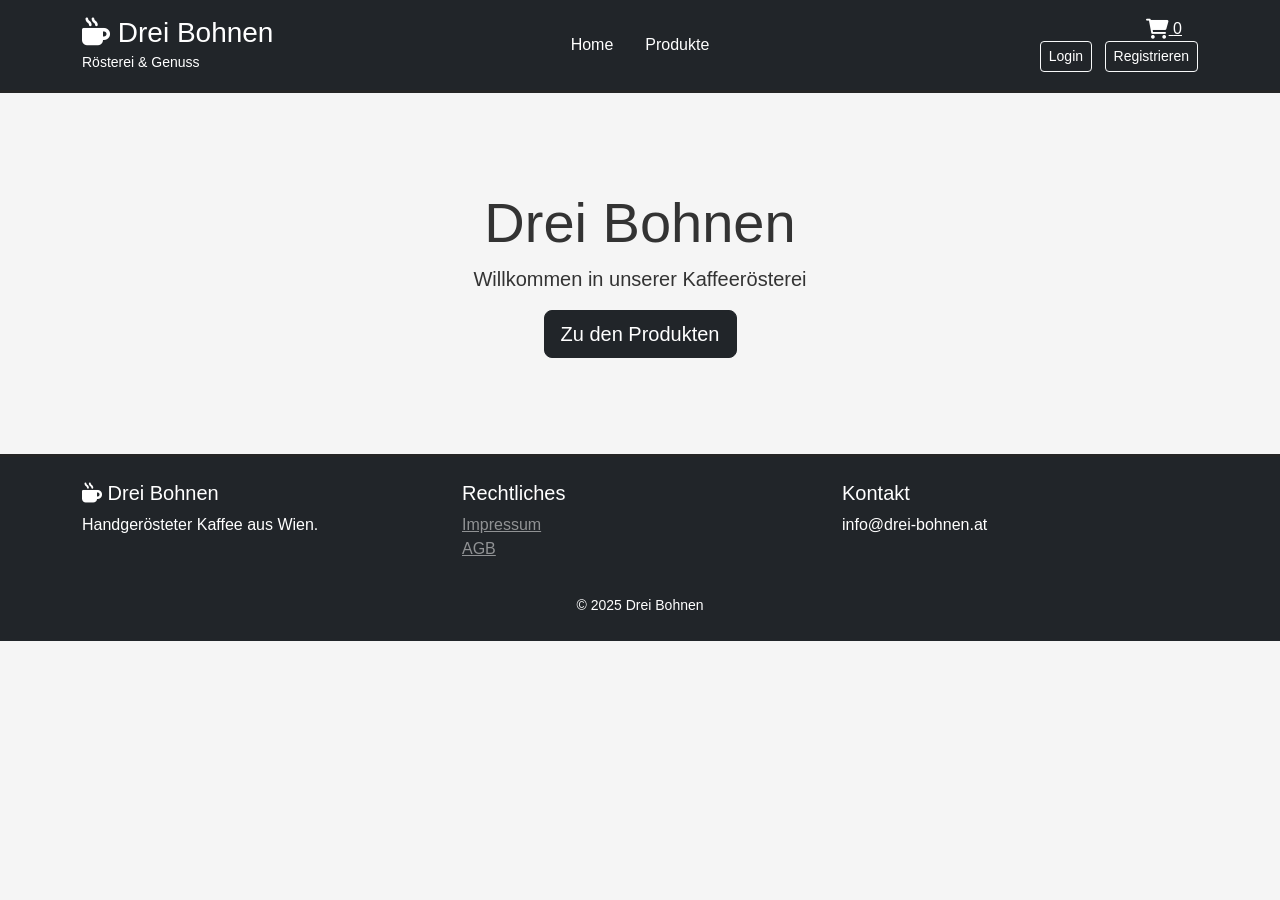
<file: frontend/index.html>
<!DOCTYPE html>
<html lang="de">
<head>
    <meta charset="UTF-8">
    <meta name="viewport" content="width=device-width, initial-scale=1.0">
    <title>Drei Bohnen - Kaffeeshop</title>
    <link href="https://cdn.jsdelivr.net/npm/bootstrap@5.3.0-alpha1/dist/css/bootstrap.min.css" rel="stylesheet">
    <link rel="stylesheet" href="https://cdnjs.cloudflare.com/ajax/libs/font-awesome/6.0.0/css/all.min.css">
    <script src="https://code.jquery.com/jquery-3.7.1.min.js"></script>
    <script src="https://cdn.jsdelivr.net/npm/bootstrap@5.3.0-alpha1/dist/js/bootstrap.bundle.min.js"></script>
    <link rel="stylesheet" href="css/style.css">
</head>
<body>
    <!-- Platzhalter für Header -->
    <div id="header-placeholder"></div>
    
    <main class="container my-5">
        <div class="text-center py-5">
            <h1 class="display-4">Drei Bohnen</h1>
            
            <p class="lead">Willkommen in unserer Kaffeerösterei</p>
            <a href="sites/products.html" class="btn btn-dark btn-lg">Zu den Produkten</a>
        </div>
    </main>
    
    <!-- Platzhalter für Footer -->
    <div id="footer-placeholder"></div>
    
    <script src="js/products.js"></script>
    <script src="js/utils.js"></script>
    <script src="js/auth.js"></script>
    <script src="js/components.js"></script>
    <script src="js/main.js"></script>
</body>
</html>
</file>
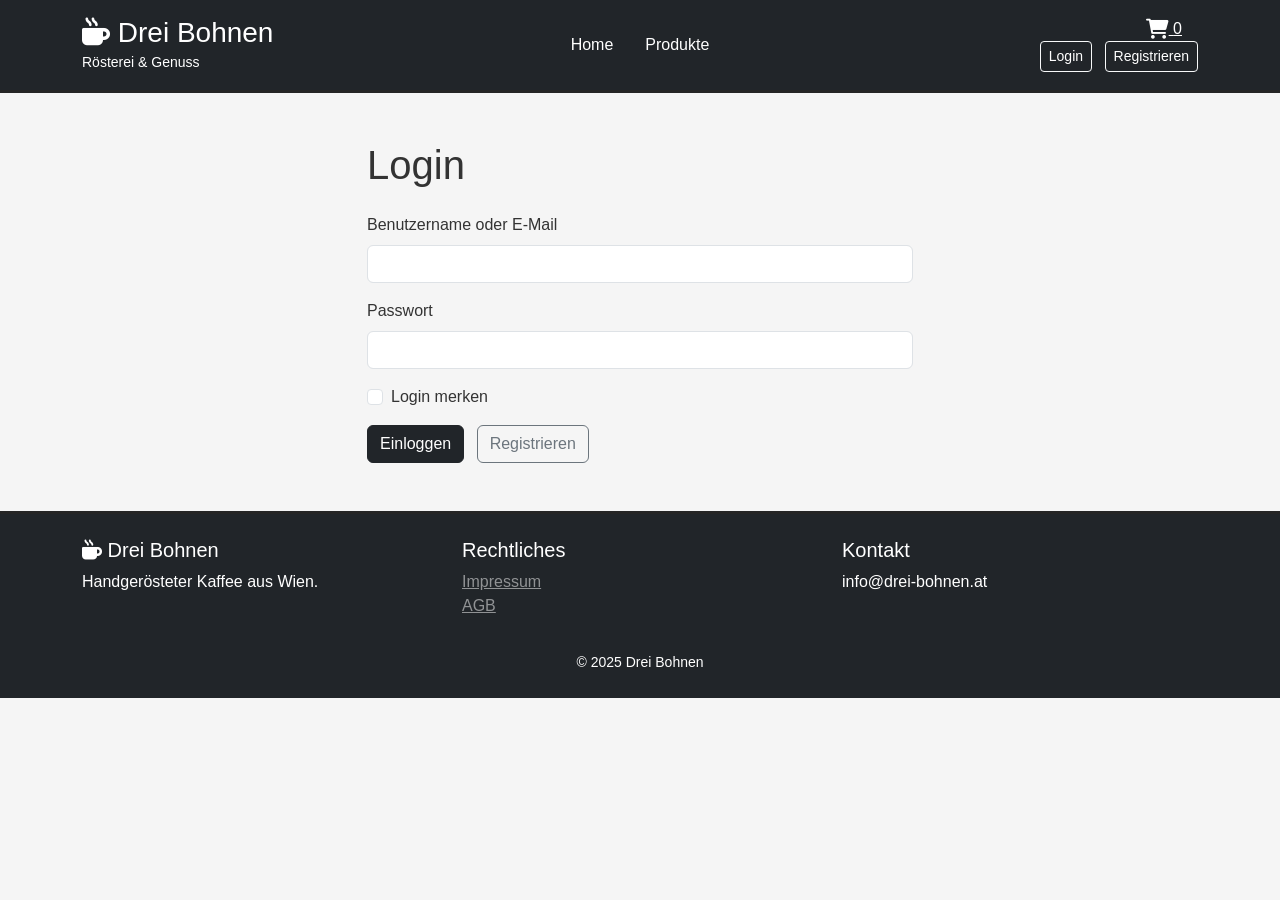
<file: frontend/sites/account.html>
<!DOCTYPE html>
<html lang="de">
<head>
    <meta charset="UTF-8">
    <meta name="viewport" content="width=device-width, initial-scale=1.0">
    <title>Mein Konto - Drei Bohnen</title>
    <link href="https://cdn.jsdelivr.net/npm/bootstrap@5.3.0-alpha1/dist/css/bootstrap.min.css" rel="stylesheet">
    <link rel="stylesheet" href="https://cdnjs.cloudflare.com/ajax/libs/font-awesome/6.0.0/css/all.min.css">
    <link rel="stylesheet" href="../css/style.css">
</head>
<body>
    <div id="header-placeholder"></div>

    <main class="container my-5" id="accountPage">
        <div class="row justify-content-center">
            <div class="col-lg-8">
                <h1 class="mb-4">Mein Konto</h1>
                <div class="card mb-4">
                    <div class="card-body">
                        <h2 class="h5">Persönliche Daten</h2>
                        <p><strong>Name:</strong> <span id="accountName"></span></p>
                        <p><strong>E-Mail:</strong> <span id="accountEmail"></span></p>
                        <p><strong>Adresse:</strong> <span id="accountAddress"></span></p>
                        <p><strong>Zahlung:</strong> <span id="accountPayment"></span></p>
                    </div>
                </div>
                <button id="logoutButtonAccount" class="btn btn-outline-dark">Ausloggen</button>
            </div>
        </div>
    </main>

    <div id="footer-placeholder"></div>

    <script src="https://code.jquery.com/jquery-3.7.1.min.js"></script>
    <script src="https://cdn.jsdelivr.net/npm/bootstrap@5.3.0-alpha1/dist/js/bootstrap.bundle.min.js"></script>
    <script src="../js/products.js"></script>
    <script src="../js/utils.js"></script>
    <script src="../js/auth.js"></script>
    <script src="../js/components.js"></script>
    <script src="../js/main.js"></script>
</body>
</html>
</file>
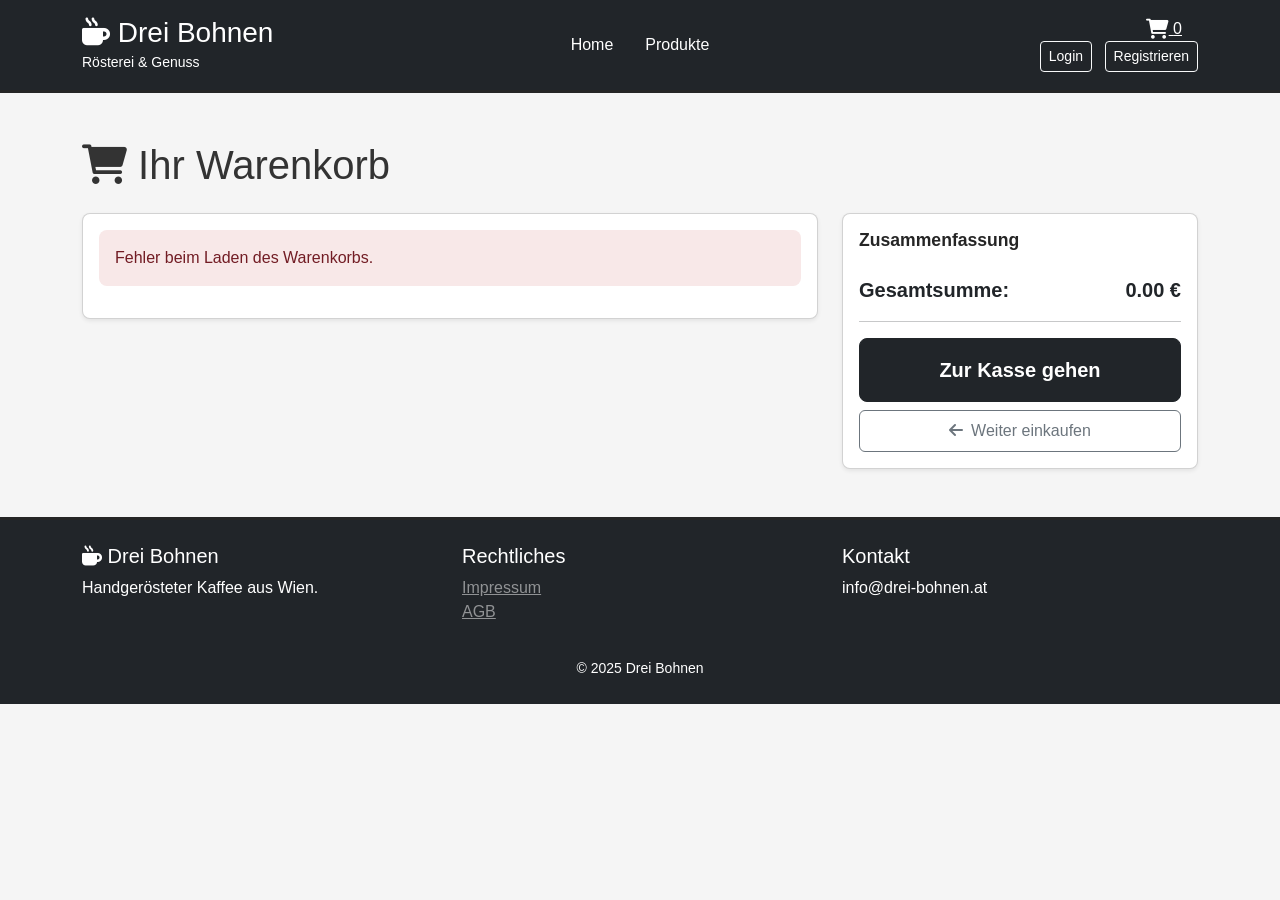
<file: frontend/sites/cart.html>
<!DOCTYPE html>
<html lang="de">

<head>
    <meta charset="UTF-8">
    <meta name="viewport" content="width=device-width, initial-scale=1.0">
    <title>Warenkorb - Drei Bohnen</title>
    <link href="https://cdn.jsdelivr.net/npm/bootstrap@5.3.0-alpha1/dist/css/bootstrap.min.css" rel="stylesheet">
    <link rel="stylesheet" href="https://cdnjs.cloudflare.com/ajax/libs/font-awesome/6.0.0/css/all.min.css">
    <link rel="stylesheet" href="../css/style.css">
</head>

<body>

    <div id="header-placeholder"></div>

    <main class="container my-5">
        <h1 class="mb-4"><i class="fas fa-shopping-cart"></i> Ihr Warenkorb</h1>

        <div class="row g-4">
            <div class="col-lg-8">
                <div class="card shadow-sm p-3 bg-white" style="border-radius: var(--border-radius, 8px);">
                    <div id="cart-container">
                        <div class="text-center py-5">
                            <div class="spinner-border text-dark" role="status">
                                <span class="visually-hidden">Lade Warenkorb...</span>
                            </div>
                        </div>
                    </div>
                </div>
            </div>

            <div class="col-lg-4">
                <div class="card shadow-sm bg-white" style="border-radius: var(--border-radius, 8px);">
                    <div class="card-body">
                        <h3 class="h5 card-title mb-4">Zusammenfassung</h3>

                        <div class="d-flex justify-content-between align-items-center mb-3 fs-5">
                            <span class="fw-semibold">Gesamtsumme:</span>
                            <span id="cart-total" class="fw-bold text-dark">0.00 €</span>
                        </div>

                        <hr>

                        <a href="checkout.html" class="btn btn-dark w-100 btn-lg mb-2 py-3 fw-bold" id="checkout-btn">
                            Zur Kasse gehen
                        </a>
                        <a href="products.html" class="btn btn-outline-secondary w-100 py-2">
                            <i class="fas fa-arrow-left me-2"></i>Weiter einkaufen
                        </a>
                    </div>
                </div>
            </div>
        </div>
    </main>

    <div id="footer-placeholder"></div>

    <script src="https://code.jquery.com/jquery-3.7.1.min.js"></script>
    <script src="https://cdn.jsdelivr.net/npm/bootstrap@5.3.0-alpha1/dist/js/bootstrap.bundle.min.js"></script>
    <script src="../js/products.js"></script>
    <script src="../js/utils.js"></script>
    <script src="../js/auth.js"></script>
    <script src="../js/components.js"></script>
    <script src="../js/cart.js"></script>
    <script src="../js/main.js"></script>
</body>

</html>
</file>
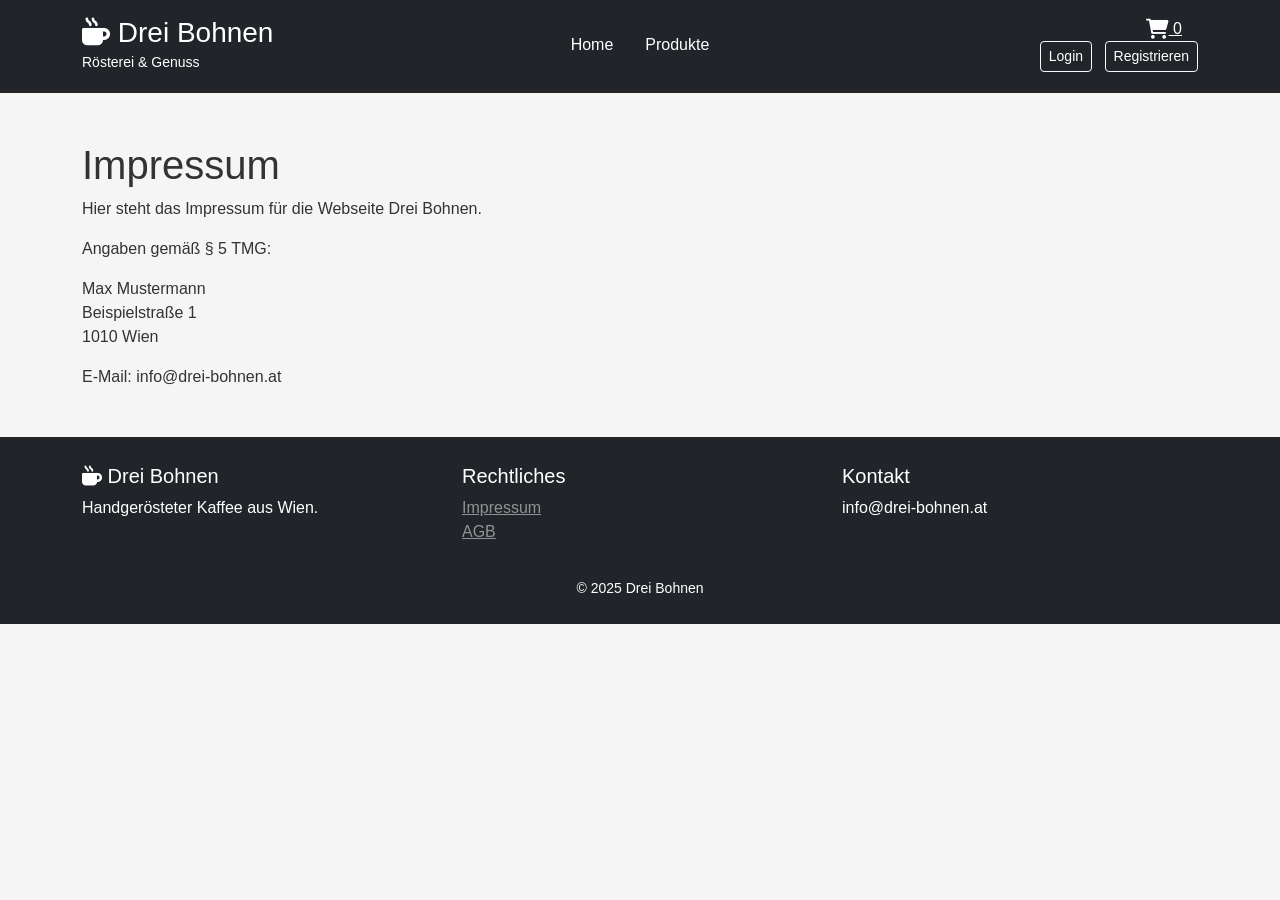
<file: frontend/sites/imprint.html>
<!DOCTYPE html>
<html lang="de">
<head>
    <meta charset="UTF-8">
    <title>Impressum - Drei Bohnen</title>
    <link href="https://cdn.jsdelivr.net/npm/bootstrap@5.3.0-alpha1/dist/css/bootstrap.min.css" rel="stylesheet">
    <link rel="stylesheet" href="https://cdnjs.cloudflare.com/ajax/libs/font-awesome/6.0.0/css/all.min.css">
    <link rel="stylesheet" href="../css/style.css">
</head>
<body>
    <div id="header-placeholder"></div>

    <main class="container my-5">
        <h1>Impressum</h1>
        <p>Hier steht das Impressum für die Webseite Drei Bohnen.</p>
        <p>Angaben gemäß § 5 TMG:</p>
        <p>Max Mustermann<br>Beispielstraße 1<br>1010 Wien</p>
        <p>E-Mail: info@drei-bohnen.at</p>
    </main>

    <div id="footer-placeholder"></div>

    <script src="https://code.jquery.com/jquery-3.7.1.min.js"></script>
    <script src="https://cdn.jsdelivr.net/npm/bootstrap@5.3.0-alpha1/dist/js/bootstrap.bundle.min.js"></script>
    <script src="../js/products.js"></script>
    <script src="../js/utils.js"></script>
    <script src="../js/auth.js"></script>
    <script src="../js/components.js"></script>
    <script src="../js/main.js"></script>
</body>
</html>
</file>
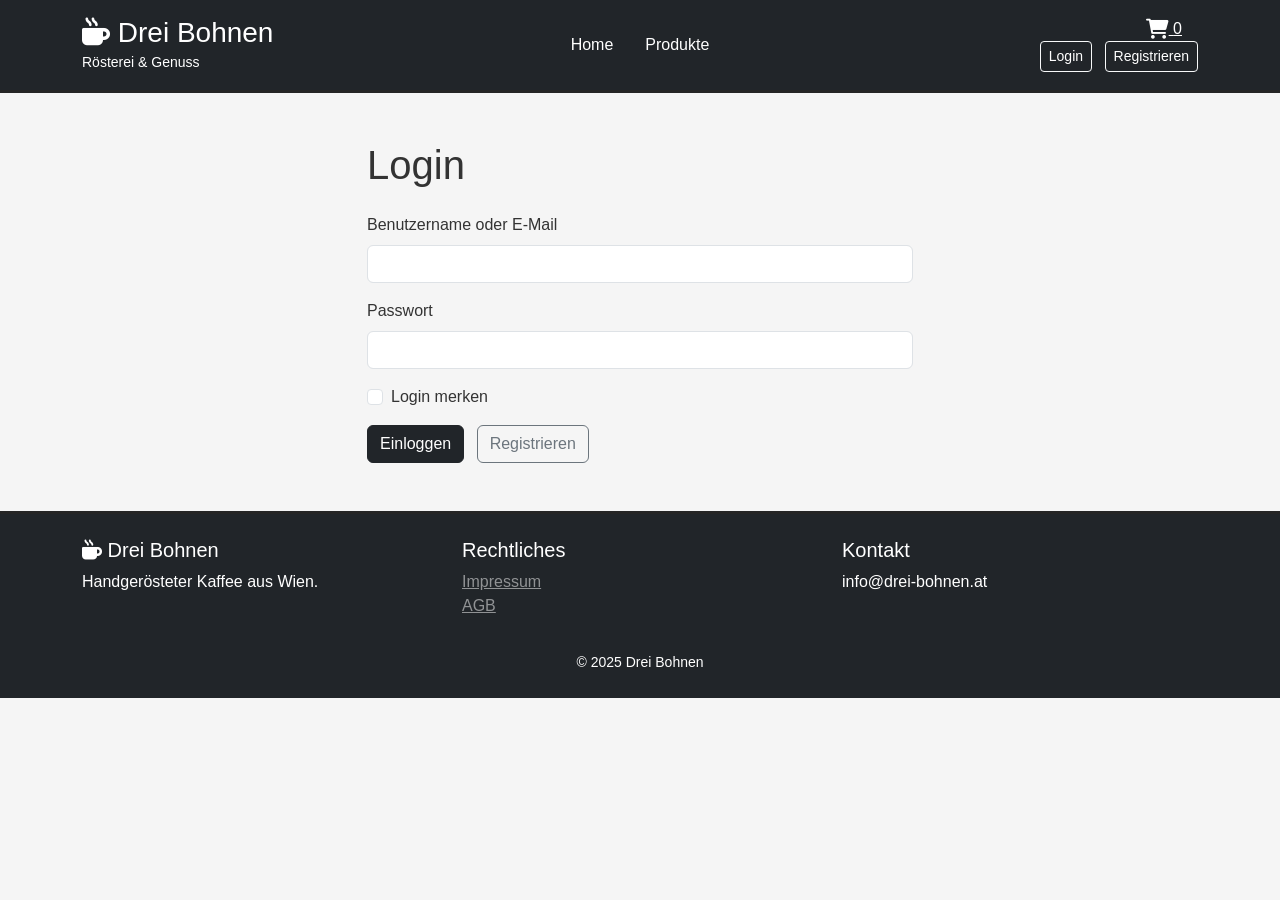
<file: frontend/sites/login.html>
<!DOCTYPE html>
<html lang="de">
<head>
    <meta charset="UTF-8">
    <meta name="viewport" content="width=device-width, initial-scale=1.0">
    <title>Login - Drei Bohnen</title>
    <link href="https://cdn.jsdelivr.net/npm/bootstrap@5.3.0-alpha1/dist/css/bootstrap.min.css" rel="stylesheet">
    <link rel="stylesheet" href="https://cdnjs.cloudflare.com/ajax/libs/font-awesome/6.0.0/css/all.min.css">
    <link rel="stylesheet" href="../css/style.css">
</head>
<body>
    <div id="header-placeholder"></div>

    <main class="container my-5">
        <div class="row justify-content-center">
            <div class="col-md-6">
                <h1 class="mb-4">Login</h1>
                <div id="loginMessage"></div>
                <form id="loginForm">
                    <div class="mb-3">
                        <label for="loginIdentifier" class="form-label">Benutzername oder E-Mail</label>
                        <input type="text" class="form-control" id="loginIdentifier" name="identifier" required>
                    </div>
                    <div class="mb-3">
                        <label for="loginPassword" class="form-label">Passwort</label>
                        <input type="password" class="form-control" id="loginPassword" name="password" required>
                    </div>
                    <div class="form-check mb-3">
                        <input class="form-check-input" type="checkbox" id="loginRemember" name="remember">
                        <label class="form-check-label" for="loginRemember">Login merken</label>
                    </div>
                    <button type="submit" class="btn btn-dark">Einloggen</button>
                    <a class="btn btn-outline-secondary ms-2" href="register.html">Registrieren</a>
                </form>
            </div>
        </div>
    </main>

    <div id="footer-placeholder"></div>

    <script src="https://code.jquery.com/jquery-3.7.1.min.js"></script>
    <script src="https://cdn.jsdelivr.net/npm/bootstrap@5.3.0-alpha1/dist/js/bootstrap.bundle.min.js"></script>
    <script src="../js/utils.js"></script>
    <script src="../js/auth.js"></script>
    <script src="../js/components.js"></script>
    <script src="../js/main.js"></script>
</body>
</html>
</file>
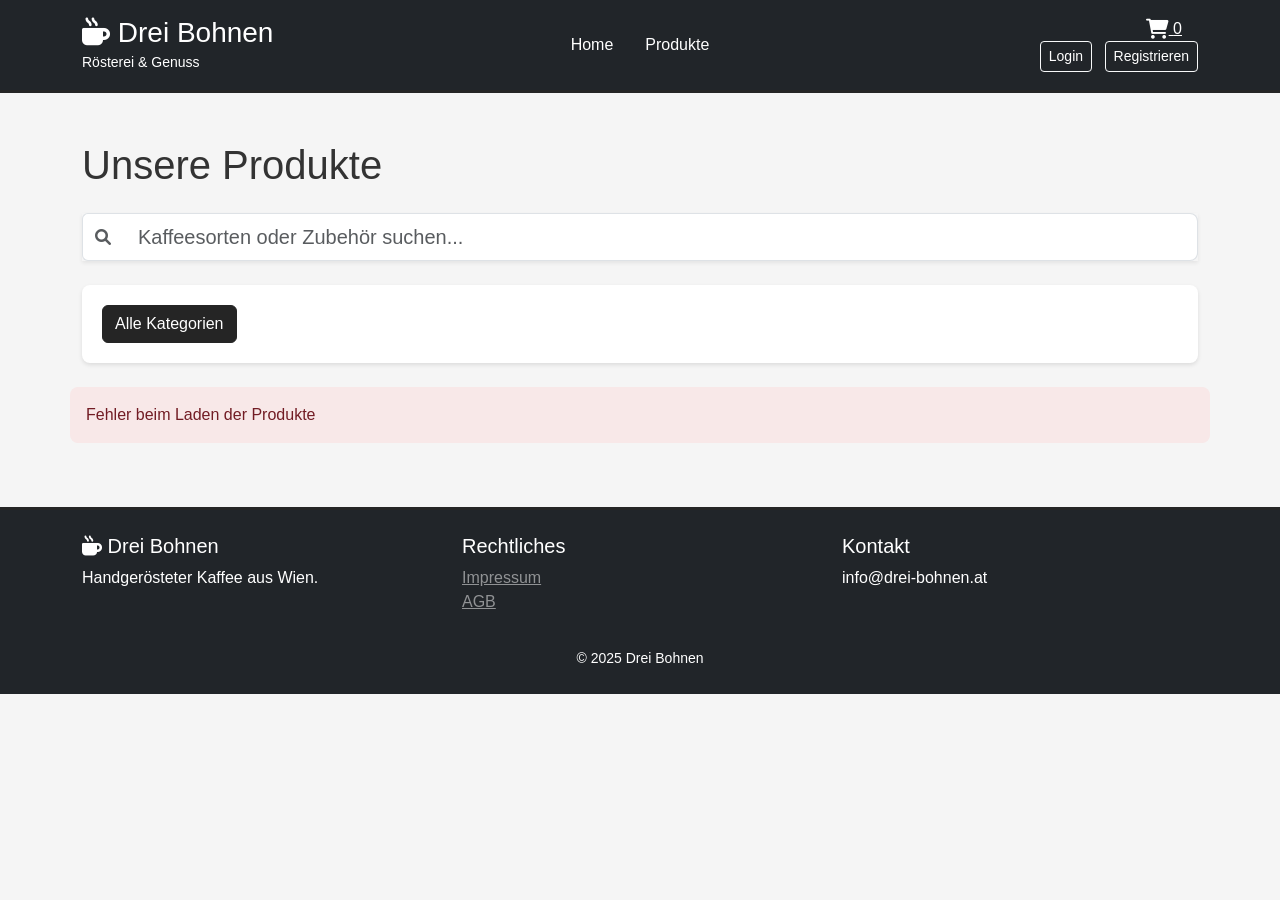
<file: frontend/sites/products.html>
<!DOCTYPE html>
<html lang="de">

<head>
    <meta charset="UTF-8">
    <title>Produkte - Drei Bohnen</title>
    <link href="https://cdn.jsdelivr.net/npm/bootstrap@5.3.0-alpha1/dist/css/bootstrap.min.css" rel="stylesheet">
    <link rel="stylesheet" href="https://cdnjs.cloudflare.com/ajax/libs/font-awesome/6.0.0/css/all.min.css">
    <script src="https://code.jquery.com/jquery-3.7.1.min.js"></script>
    <script src="https://cdn.jsdelivr.net/npm/bootstrap@5.3.0-alpha1/dist/js/bootstrap.bundle.min.js"></script>
    <link rel="stylesheet" href="../css/style.css">
</head>

<body>
    <div id="header-placeholder"></div>

    <main class="container my-5">
        <h1 class="mb-4">Unsere Produkte</h1>
        <div class="mb-4">
            <div class="input-group shadow-sm">
                <span class="input-group-text bg-white border-end-0 text-muted">
                    <i class="fas fa-search"></i>
                </span>
                <input type="text" id="product-search" class="form-control form-control-lg border-start-0"
                    placeholder="Kaffeesorten oder Zubehör suchen...">
            </div>
        </div>
        <!-- Kategorien Filter -->
        <div class="category-filter mb-4">
            <div class="btn-group" role="group" id="category-buttons">
                <button type="button" class="btn btn-outline-primary category-btn active" data-category="all">
                    Alle Kategorien
                </button>
                <!-- Weitere Kategorien werden per AJAX geladen -->
            </div>
        </div>

        <!-- Produkte Grid -->
        <div class="row" id="product-list">
            <!-- Produkte werden per AJAX geladen -->
        </div>
    </main>

    <div id="footer-placeholder"></div>

    <script src="../js/utils.js"></script>
    <script src="../js/auth.js"></script>
    <script src="../js/components.js"></script>
    <script src="../js/products.js"></script>
    <script src="../js/main.js"></script>

</body>

</html>
</file>
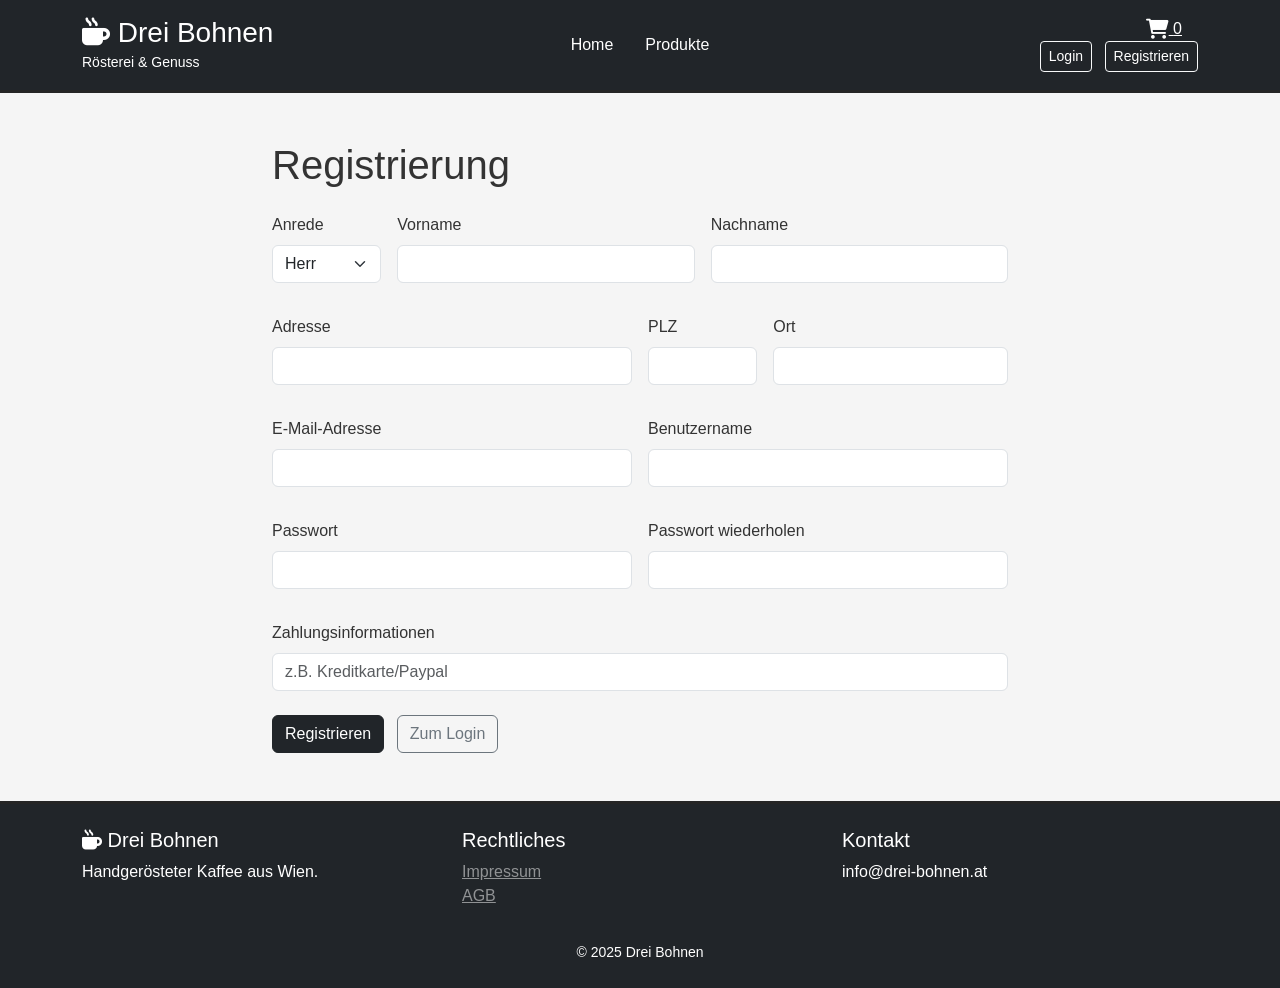
<file: frontend/sites/register.html>
<!DOCTYPE html>
<html lang="de">
<head>
    <meta charset="UTF-8">
    <meta name="viewport" content="width=device-width, initial-scale=1.0">
    <title>Registrierung - Drei Bohnen</title>
    <link href="https://cdn.jsdelivr.net/npm/bootstrap@5.3.0-alpha1/dist/css/bootstrap.min.css" rel="stylesheet">
    <link rel="stylesheet" href="https://cdnjs.cloudflare.com/ajax/libs/font-awesome/6.0.0/css/all.min.css">
    <link rel="stylesheet" href="../css/style.css">
</head>
<body>
    <div id="header-placeholder"></div>

    <main class="container my-5">
        <div class="row justify-content-center">
            <div class="col-lg-8">
                <h1 class="mb-4">Registrierung</h1>
                <div id="registerMessage"></div>
                <form id="registerForm">
                    <div class="row g-3">
                        <div class="col-md-2">
                            <label for="registerSalutation" class="form-label">Anrede</label>
                            <select class="form-select" id="registerSalutation" name="salutation" required>
                                <option value="Herr">Herr</option>
                                <option value="Frau">Frau</option>
                                <option value="Divers">Divers</option>
                            </select>
                        </div>
                        <div class="col-md-5">
                            <label for="registerFirstName" class="form-label">Vorname</label>
                            <input type="text" class="form-control" id="registerFirstName" name="first_name" required>
                        </div>
                        <div class="col-md-5">
                            <label for="registerLastName" class="form-label">Nachname</label>
                            <input type="text" class="form-control" id="registerLastName" name="last_name" required>
                        </div>
                    </div>

                    <div class="row g-3 mt-3">
                        <div class="col-md-6">
                            <label for="registerStreet" class="form-label">Adresse</label>
                            <input type="text" class="form-control" id="registerStreet" name="street" required>
                        </div>
                        <div class="col-md-2">
                            <label for="registerZip" class="form-label">PLZ</label>
                            <input type="text" class="form-control" id="registerZip" name="zip" required>
                        </div>
                        <div class="col-md-4">
                            <label for="registerCity" class="form-label">Ort</label>
                            <input type="text" class="form-control" id="registerCity" name="city" required>
                        </div>
                    </div>

                    <div class="row g-3 mt-3">
                        <div class="col-md-6">
                            <label for="registerEmail" class="form-label">E-Mail-Adresse</label>
                            <input type="email" class="form-control" id="registerEmail" name="email" required>
                        </div>
                        <div class="col-md-6">
                            <label for="registerUsername" class="form-label">Benutzername</label>
                            <input type="text" class="form-control" id="registerUsername" name="username" required>
                        </div>
                    </div>

                    <div class="row g-3 mt-3">
                        <div class="col-md-6">
                            <label for="registerPassword" class="form-label">Passwort</label>
                            <input type="password" class="form-control" id="registerPassword" name="password" required minlength="8">
                        </div>
                        <div class="col-md-6">
                            <label for="registerPasswordConfirm" class="form-label">Passwort wiederholen</label>
                            <input type="password" class="form-control" id="registerPasswordConfirm" name="password_confirm" required minlength="8">
                        </div>
                    </div>

                    <div class="row g-3 mt-3">
                        <div class="col-md-12">
                            <label for="registerPayment" class="form-label">Zahlungsinformationen</label>
                            <input type="text" class="form-control" id="registerPayment" name="payment_info" placeholder="z.B. Kreditkarte/Paypal" required>
                        </div>
                    </div>

                    <div class="mt-4">
                        <button type="submit" class="btn btn-dark">Registrieren</button>
                        <a class="btn btn-outline-secondary ms-2" href="login.html">Zum Login</a>
                    </div>
                </form>
            </div>
        </div>
    </main>

    <div id="footer-placeholder"></div>

    <script src="https://code.jquery.com/jquery-3.7.1.min.js"></script>
    <script src="https://cdn.jsdelivr.net/npm/bootstrap@5.3.0-alpha1/dist/js/bootstrap.bundle.min.js"></script>
    <script src="../js/utils.js"></script>
    <script src="../js/auth.js"></script>
    <script src="../js/components.js"></script>
    <script src="../js/main.js"></script>
</body>
</html>
</file>
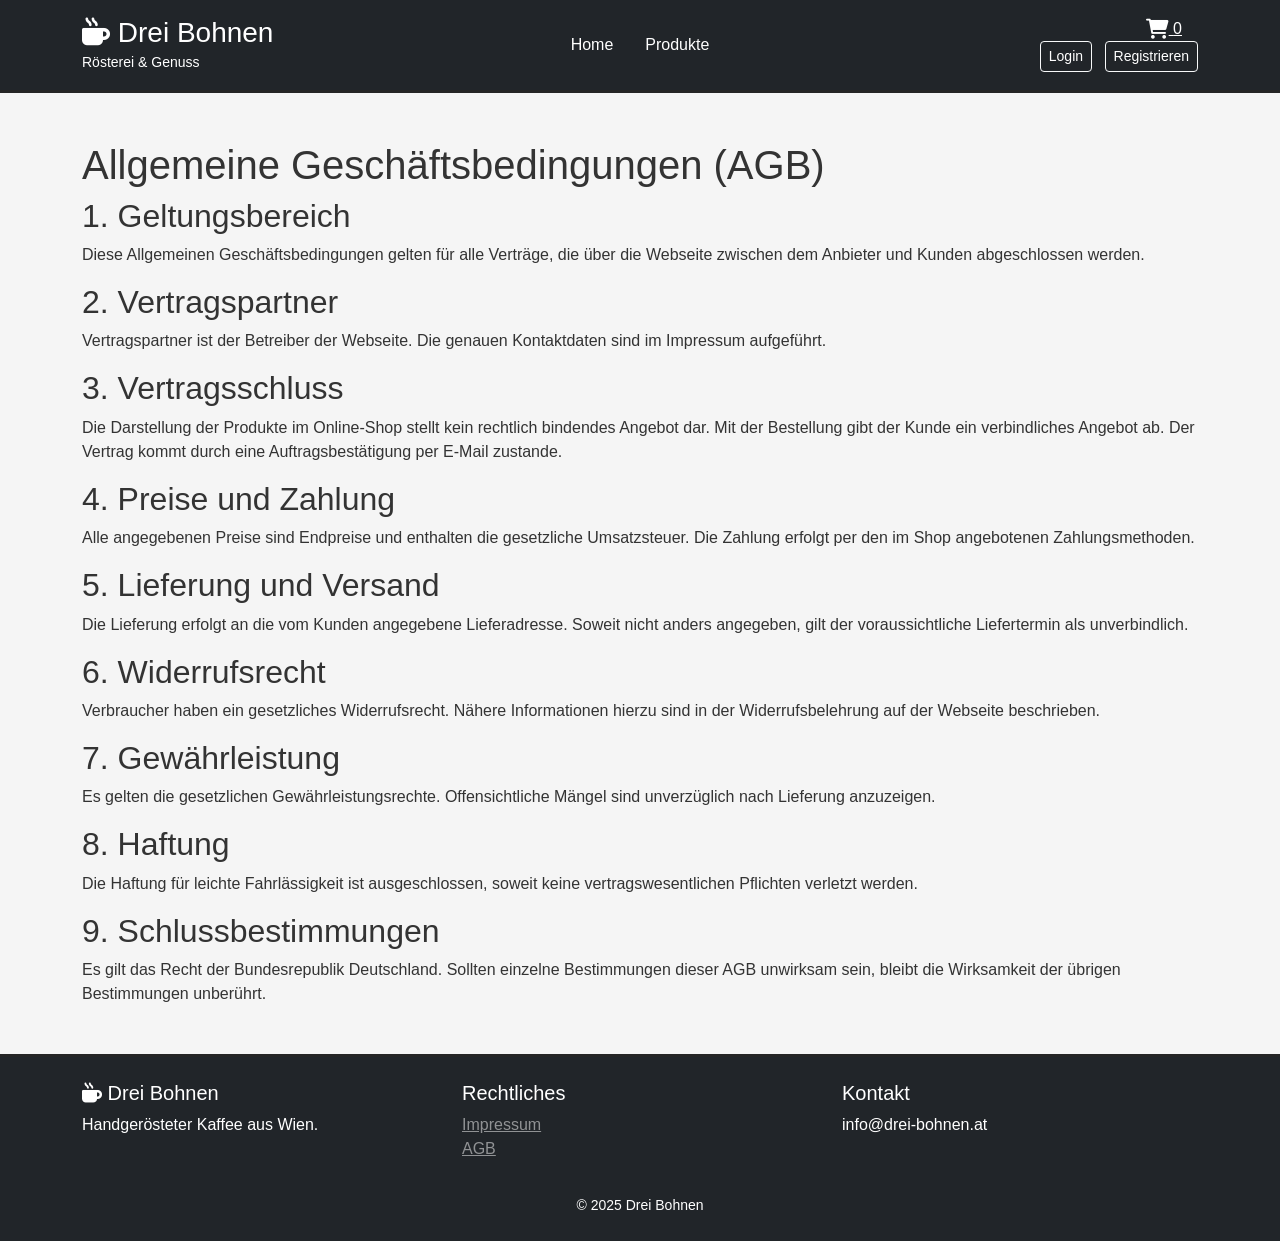
<file: frontend/sites/terms.html>
<!DOCTYPE html>
<html lang="de">
<head>
    <meta charset="UTF-8">
    <meta name="viewport" content="width=device-width, initial-scale=1.0">
    <title>Allgemeine Geschäftsbedingungen</title>
    <link href="https://cdn.jsdelivr.net/npm/bootstrap@5.3.0-alpha1/dist/css/bootstrap.min.css" rel="stylesheet">
    <link rel="stylesheet" href="https://cdnjs.cloudflare.com/ajax/libs/font-awesome/6.0.0/css/all.min.css">
    <link rel="stylesheet" href="../css/style.css">
</head>
<body>
    <!-- Platzhalter für Header -->
    <div id="header-placeholder"></div>

    <main class="container my-5">
        <h1>Allgemeine Geschäftsbedingungen (AGB)</h1>
        <section>
            <h2>1. Geltungsbereich</h2>
            <p>Diese Allgemeinen Geschäftsbedingungen gelten für alle Verträge, die über die Webseite zwischen dem Anbieter und Kunden abgeschlossen werden.</p>
        </section>
        <section>
            <h2>2. Vertragspartner</h2>
            <p>Vertragspartner ist der Betreiber der Webseite. Die genauen Kontaktdaten sind im Impressum aufgeführt.</p>
        </section>
        <section>
            <h2>3. Vertragsschluss</h2>
            <p>Die Darstellung der Produkte im Online-Shop stellt kein rechtlich bindendes Angebot dar. Mit der Bestellung gibt der Kunde ein verbindliches Angebot ab. Der Vertrag kommt durch eine Auftragsbestätigung per E-Mail zustande.</p>
        </section>
        <section>
            <h2>4. Preise und Zahlung</h2>
            <p>Alle angegebenen Preise sind Endpreise und enthalten die gesetzliche Umsatzsteuer. Die Zahlung erfolgt per den im Shop angebotenen Zahlungsmethoden.</p>
        </section>
        <section>
            <h2>5. Lieferung und Versand</h2>
            <p>Die Lieferung erfolgt an die vom Kunden angegebene Lieferadresse. Soweit nicht anders angegeben, gilt der voraussichtliche Liefertermin als unverbindlich.</p>
        </section>
        <section>
            <h2>6. Widerrufsrecht</h2>
            <p>Verbraucher haben ein gesetzliches Widerrufsrecht. Nähere Informationen hierzu sind in der Widerrufsbelehrung auf der Webseite beschrieben.</p>
        </section>
        <section>
            <h2>7. Gewährleistung</h2>
            <p>Es gelten die gesetzlichen Gewährleistungsrechte. Offensichtliche Mängel sind unverzüglich nach Lieferung anzuzeigen.</p>
        </section>
        <section>
            <h2>8. Haftung</h2>
            <p>Die Haftung für leichte Fahrlässigkeit ist ausgeschlossen, soweit keine vertragswesentlichen Pflichten verletzt werden.</p>
        </section>
        <section>
            <h2>9. Schlussbestimmungen</h2>
            <p>Es gilt das Recht der Bundesrepublik Deutschland. Sollten einzelne Bestimmungen dieser AGB unwirksam sein, bleibt die Wirksamkeit der übrigen Bestimmungen unberührt.</p>
        </section>
    </main>

    <!-- Platzhalter für Footer -->
    <div id="footer-placeholder"></div>

    <script src="https://code.jquery.com/jquery-3.7.1.min.js"></script>
    <script src="https://cdn.jsdelivr.net/npm/bootstrap@5.3.0-alpha1/dist/js/bootstrap.bundle.min.js"></script>
    <script src="../js/products.js"></script>
    <script src="../js/utils.js"></script>
    <script src="../js/auth.js"></script>
    <script src="../js/components.js"></script>
    <script src="../js/main.js"></script>
</body>
</html>
</file>
<file: frontend/css/style.css>
/* ==================== Allgemeine Styles ==================== */

:root {
    --primary-color: #252525;
    --secondary-color: #252525;
    --light-bg: #F5F5F5;
    --dark-text: #333;
    --border-radius: 8px;
}

body {
    font-family: 'Segoe UI', Tahoma, Geneva, Verdana, sans-serif;
    color: var(--dark-text);
    background-color: var(--light-bg);
}

/* ==================== Header Styles ==================== */

header {
    background-color: var(--primary-color) !important;
    border-bottom: 3px solid var(--secondary-color);
}

header a {
    color: white !important;
    transition: opacity 0.3s ease;
}

header a:hover {
    opacity: 0.8;
}

/* ==================== Kategorie Filter ==================== */
.category-filter {
    padding: 20px;
    background-color: white;
    border-radius: var(--border-radius);
    box-shadow: 0 2px 4px rgba(0, 0, 0, 0.1);
}

.btn-outline-primary {
    border-color: var(--primary-color);
    color: var(--primary-color);
}

.btn-outline-primary:hover {
    background-color: var(--primary-color);
    border-color: var(--primary-color);
    color: white;
}

.btn-outline-primary.active {
    background-color: var(--primary-color);
    border-color: var(--primary-color);
    color: white;
}






/* ==================== Produkt Karten ==================== */

.product-card {
    border: none;
    border-radius: var(--border-radius);
    overflow: hidden;
    transition: transform 0.3s ease, box-shadow 0.3s ease;
    background-color: white;
}

.product-card:hover {
    transform: translateY(-5px);
    box-shadow: 0 8px 16px rgba(0, 0, 0, 0.15) !important;
}

.product-image-container {
    width: 100%;
    height: 250px;
    overflow: hidden;
    background-color: #f9f9f9;
}

.product-image {
    width: 100%;
    height: 100%;
    object-fit: cover;
    transition: transform 0.3s ease;
}

.product-card:hover .product-image {
    transform: scale(1.05);
}

.card-title {
    font-weight: 600;
    color: var(--primary-color);
    font-size: 1.1rem;
    margin-bottom: 10px;
}

.card-text {
    font-size: 0.9rem;
    line-height: 1.5;
    color: #666;
    max-height: 60px;
    overflow: hidden;
}

/* ==================== Preis und Bewertung ==================== */

.price-row {
    display: flex;
    align-items: center;
    justify-content: space-between;
    padding-bottom: 10px;
    border-bottom: 1px solid #eee;
}

.product-price {
    font-size: 1.4rem;
    font-weight: 700;
    color: var(--secondary-color);
}

.rating-stars {
    display: flex;
    align-items: center;
    font-size: 0.9rem;
}

.rating-stars i {
    margin-right: 3px;
    font-size: 1rem;
}

.rating-text {
    margin-left: 5px;
    color: #999;
    font-size: 0.85rem;
}

/* ==================== Buttons ==================== */

.btn-primary {
    background-color: var(--primary-color);
    border-color: var(--primary-color);
    font-weight: 600;
    transition: all 0.3s ease;
}

.btn-primary:hover {
    background-color: var(--secondary-color);
    border-color: var(--secondary-color);
    transform: none;
}

.btn-primary:active {
    background-color: #6B3410;
}

/* ==================== Footer ==================== */

footer {
    background-color: var(--primary-color) !important;
    border-top: 3px solid var(--secondary-color);
    margin-top: 50px;
}

footer a {
    color: white !important;
    transition: opacity 0.3s ease;
}

footer a:hover {
    opacity: 0.8;
}

/* ==================== Responsive ==================== */

@media (max-width: 768px) {
    .category-filter {
        padding: 15px;
    }

    .btn-outline-primary {
        font-size: 0.9rem;
        padding: 0.5rem 0.75rem;
        margin: 5px 2px;
    }

    .product-image-container {
        height: 200px;
    }

    .product-card {
        margin-bottom: 15px;
    }
}

@media (max-width: 576px) {
    .category-filter {
        padding: 10px;
    }

    .btn-group {
        flex-wrap: wrap;
    }

    .btn-outline-primary {
        font-size: 0.8rem;
        padding: 0.4rem 0.6rem;
    }

    .product-price {
        font-size: 1.2rem;
    }

    .card-title {
        font-size: 1rem;
    }
}

/* ==================== Alert Messages ==================== */

.alert {
    border-radius: var(--border-radius);
    border: none;
}

.alert-info {
    background-color: #E8F4F8;
    color: #0C5460;
}

.alert-danger {
    background-color: #F8E8E8;
    color: #721C24;
}
</file>
